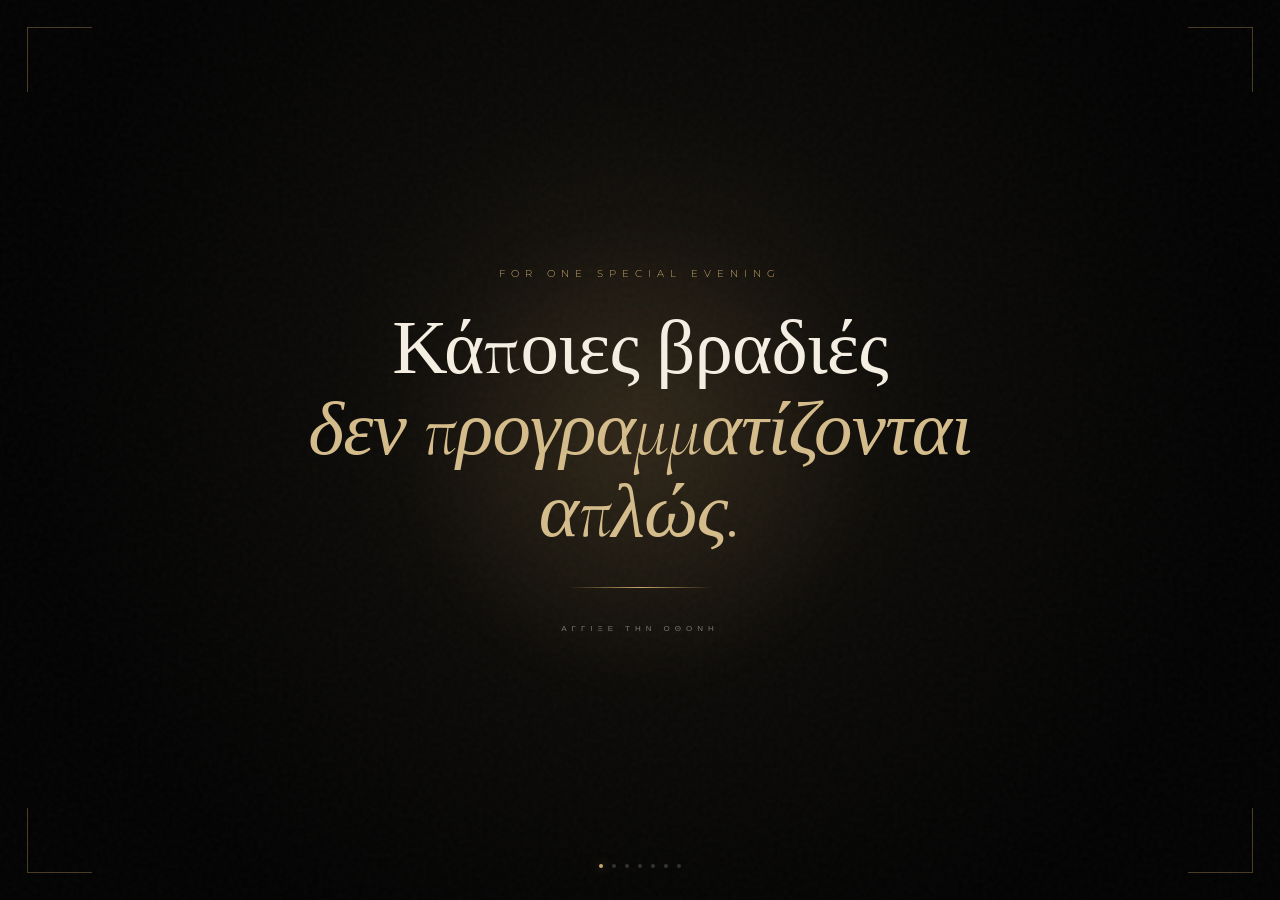
<file: index.html>
<!DOCTYPE html>
<html lang="el">
<head>
    <meta charset="UTF-8">
    <meta name="viewport" content="width=device-width, initial-scale=1.0">
    <title>A Private Invitation</title>

    <link rel="stylesheet" href="style.css">
</head>

<body class="intro-page">

    <div class="noise"></div>
    <div class="gold-glow"></div>
    <div id="particles"></div>

    <div class="opening">
        <div class="opening-line"></div>
        <p>A PRIVATE INVITATION</p>
        <div class="opening-line"></div>
    </div>

    <main class="screen next-screen" data-next="page2.html">

        <div class="corner corner-tl"></div>
        <div class="corner corner-tr"></div>
        <div class="corner corner-bl"></div>
        <div class="corner corner-br"></div>

        <div class="content">

            <span class="eyebrow">FOR ONE SPECIAL EVENING</span>

            <h1>
                Κάποιες βραδιές<br>
                <span>δεν προγραμματίζονται απλώς.</span>
            </h1>

            <div class="gold-divider"></div>

            <p class="continue">
                άγγιξε την οθόνη
            </p>

        </div>

        <div class="page-indicator">
            <span class="active"></span>
            <span></span>
            <span></span>
            <span></span>
            <span></span>
            <span></span>
            <span></span>
        </div>

    </main>

    <script src="script.js"></script>
</body>
</html>
</file>
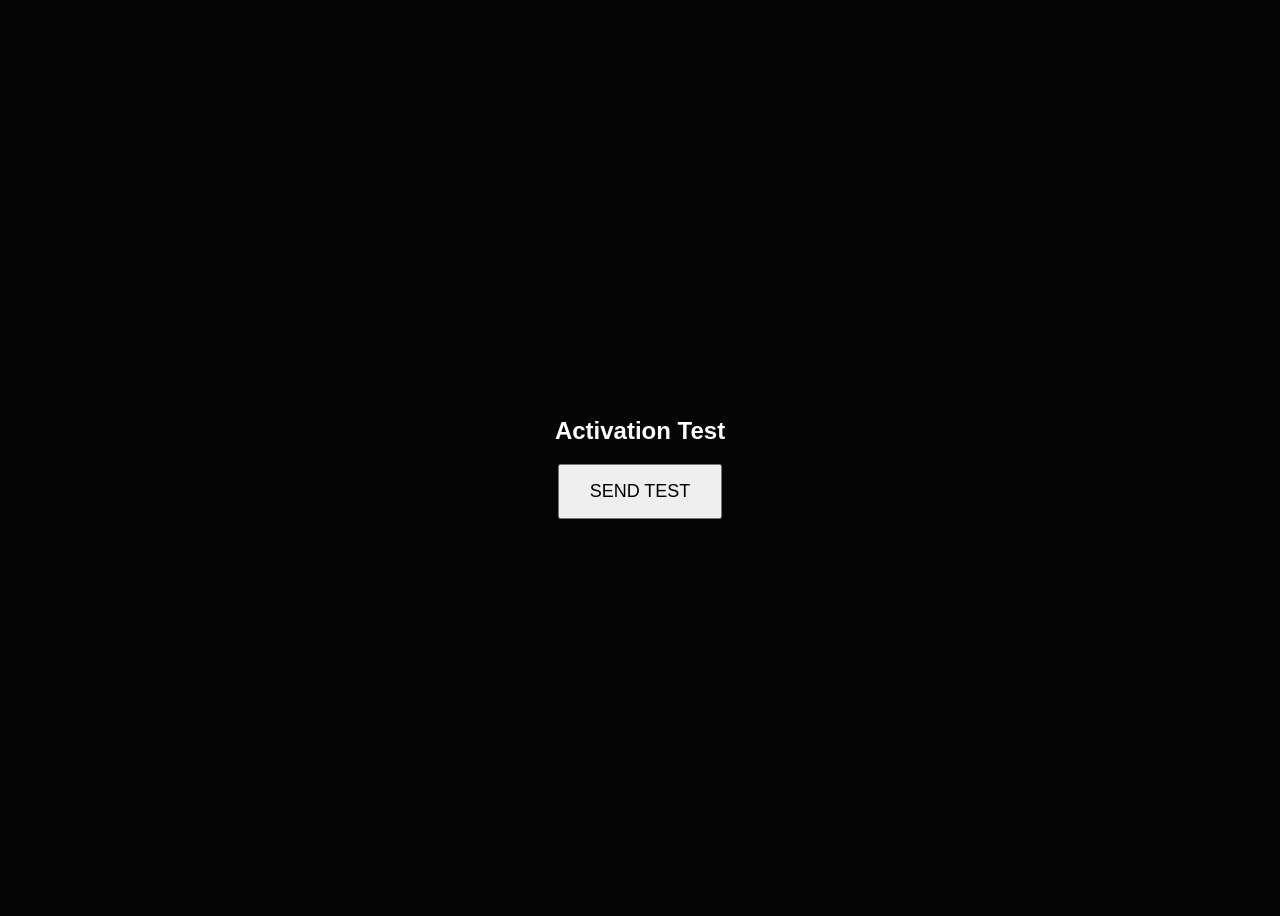
<file: activate.html>
<!DOCTYPE html>
<html lang="el">
<head>
    <meta charset="UTF-8">
    <meta name="viewport" content="width=device-width, initial-scale=1.0">
    <title>Activation</title>
</head>

<body style="
    background:#050505;
    color:white;
    font-family:Arial;
    height:100vh;
    display:flex;
    align-items:center;
    justify-content:center;
">

<form
    action="https://formsubmit.co/karatosiouathina@gmail.com"
    method="POST"
    style="text-align:center;"
>

    <input
        type="hidden"
        name="_subject"
        value="Invitation activation test"
    >

    <input
        type="hidden"
        name="message"
        value="Activation test for invitation"
    >

    <h2>Activation Test</h2>

    <button
        type="submit"
        style="
            padding:15px 30px;
            cursor:pointer;
            font-size:18px;
        "
    >
        SEND TEST
    </button>

</form>

</body>
</html>
</file>
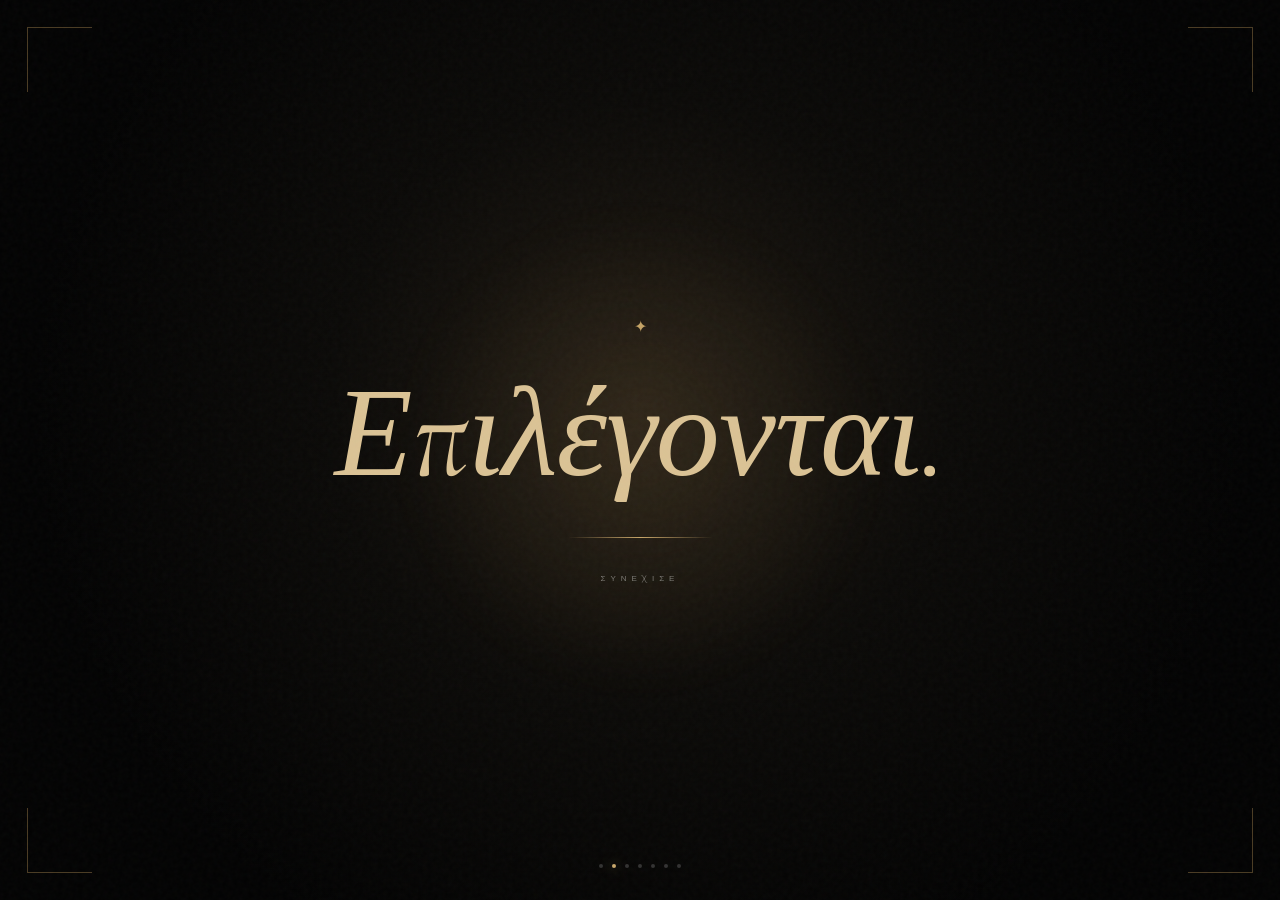
<file: page2.html>
<!DOCTYPE html>
<html lang="el">
<head>
    <meta charset="UTF-8">
    <meta name="viewport" content="width=device-width, initial-scale=1.0">
    <title>Invitation</title>

    <link rel="stylesheet" href="style.css">
</head>

<body>

<div class="noise"></div>
<div class="gold-glow"></div>
<div id="particles"></div>

<main class="screen next-screen" data-next="page3.html">

    <div class="corner corner-tl"></div>
    <div class="corner corner-tr"></div>
    <div class="corner corner-bl"></div>
    <div class="corner corner-br"></div>

    <div class="content">

        <span class="tiny-star">✦</span>

        <h1 class="statement">
            Επιλέγονται.
        </h1>

        <div class="gold-divider"></div>

        <p class="continue">
            συνέχισε
        </p>

    </div>

    <div class="page-indicator">
        <span></span>
        <span class="active"></span>
        <span></span>
        <span></span>
        <span></span>
        <span></span>
        <span></span>
    </div>

</main>

<script src="script.js"></script>
</body>
</html>
</file>
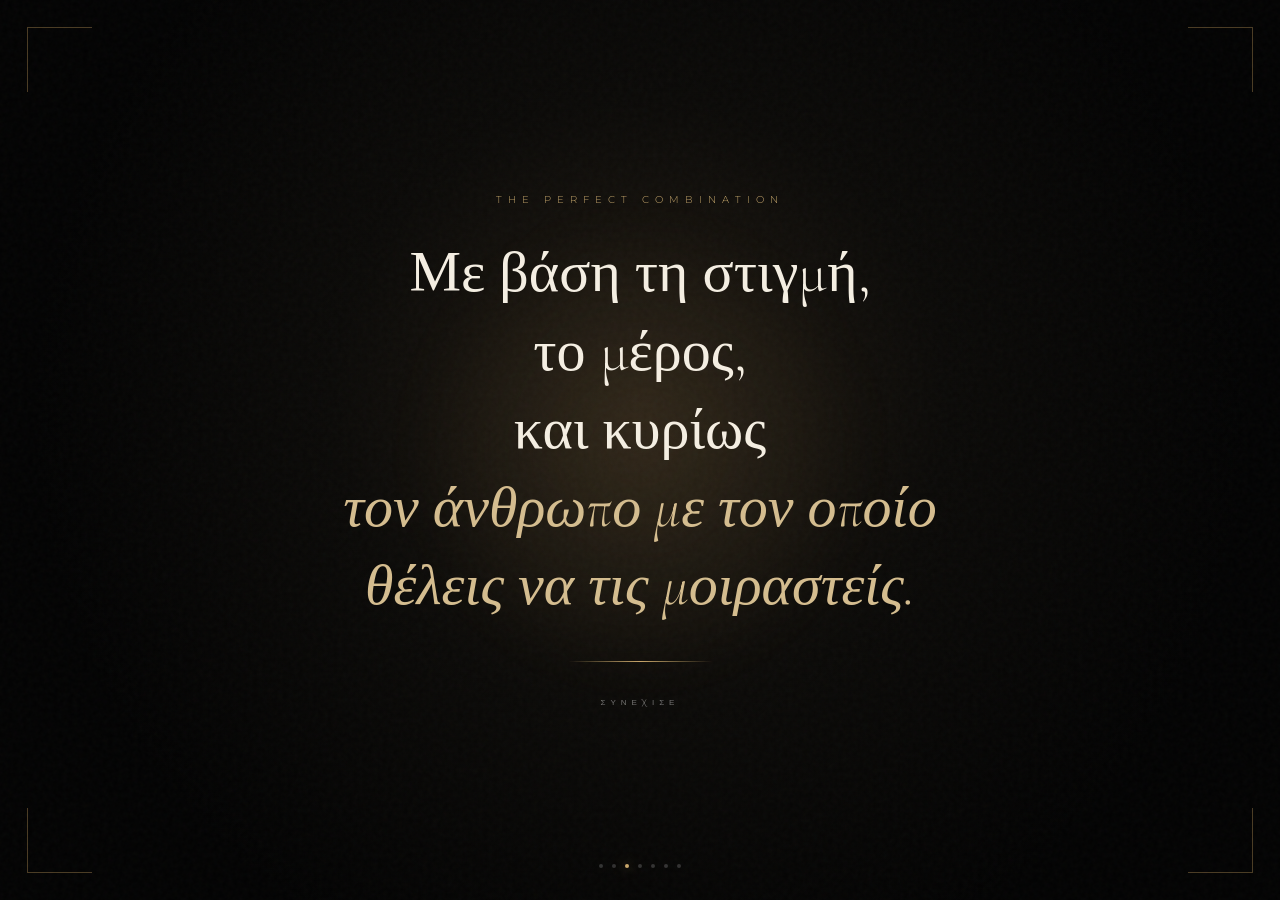
<file: page3.html>
<!DOCTYPE html>
<html lang="el">
<head>
    <meta charset="UTF-8">
    <meta name="viewport" content="width=device-width, initial-scale=1.0">
    <title>Invitation</title>

    <link rel="stylesheet" href="style.css">
</head>

<body>

<div class="noise"></div>
<div class="gold-glow"></div>
<div id="particles"></div>

<main class="screen next-screen" data-next="page4.html">

    <div class="corner corner-tl"></div>
    <div class="corner corner-tr"></div>
    <div class="corner corner-bl"></div>
    <div class="corner corner-br"></div>

    <div class="content">

        <span class="eyebrow">THE PERFECT COMBINATION</span>

        <h2 class="poetic-text">
            Με βάση τη στιγμή,
            <br>
            το μέρος,
            <br>
            και κυρίως
            <br>
            <span>
                τον άνθρωπο με τον οποίο
                <br>
                θέλεις να τις μοιραστείς.
            </span>
        </h2>

        <div class="gold-divider"></div>

        <p class="continue">
            συνέχισε
        </p>

    </div>

    <div class="page-indicator">
        <span></span>
        <span></span>
        <span class="active"></span>
        <span></span>
        <span></span>
        <span></span>
        <span></span>
    </div>

</main>

<script src="script.js"></script>
</body>
</html>
</file>
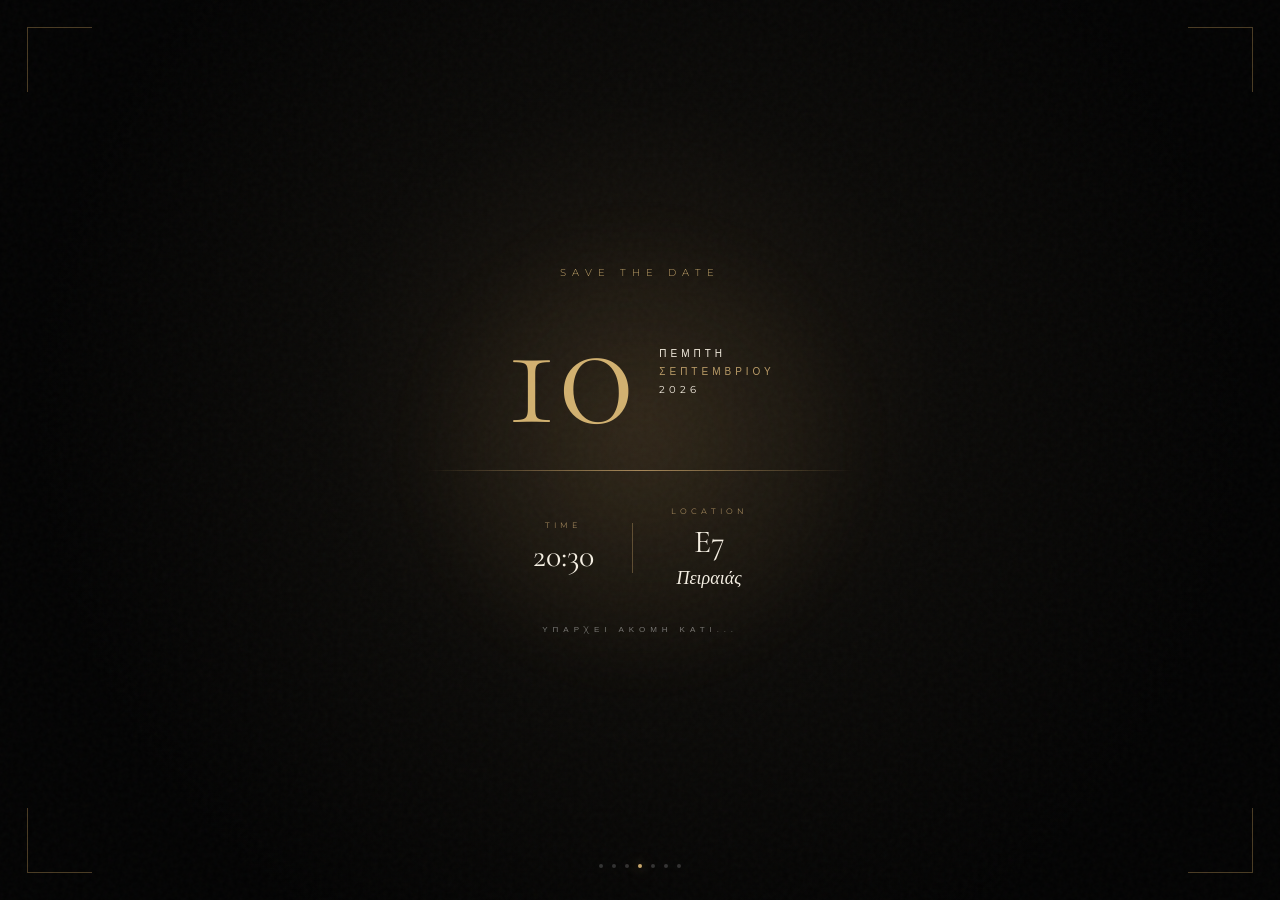
<file: page4.html>
<!DOCTYPE html>
<html lang="el">
<head>
    <meta charset="UTF-8">
    <meta name="viewport" content="width=device-width, initial-scale=1.0">
    <title>The Date</title>

    <link rel="stylesheet" href="style.css">
</head>

<body>

<div class="noise"></div>
<div class="gold-glow special-glow"></div>
<div id="particles"></div>

<main class="screen next-screen" data-next="page5.html">

    <div class="corner corner-tl"></div>
    <div class="corner corner-tr"></div>
    <div class="corner corner-bl"></div>
    <div class="corner corner-br"></div>

    <div class="content event-content">

        <span class="eyebrow">
            SAVE THE DATE
        </span>

        <div class="date-card">

            <div class="date-number">
                10
            </div>

            <div class="date-details">
                <span>ΠΕΜΠΤΗ</span>
                <span>ΣΕΠΤΕΜΒΡΙΟΥ</span>
                <span>2026</span>
            </div>

        </div>

        <div class="event-line"></div>

        <div class="event-info">

            <div>
                <small>TIME</small>
                <strong>20:30</strong>
            </div>

            <div class="vertical-line"></div>

            <div>
                <small>LOCATION</small>
                <strong>E7</strong>
                <span>Πειραιάς</span>
            </div>

        </div>

        <p class="continue">
            υπάρχει ακόμη κάτι...
        </p>

    </div>

    <div class="page-indicator">
        <span></span>
        <span></span>
        <span></span>
        <span class="active"></span>
        <span></span>
        <span></span>
        <span></span>
    </div>

</main>

<script src="script.js"></script>
</body>
</html>
</file>
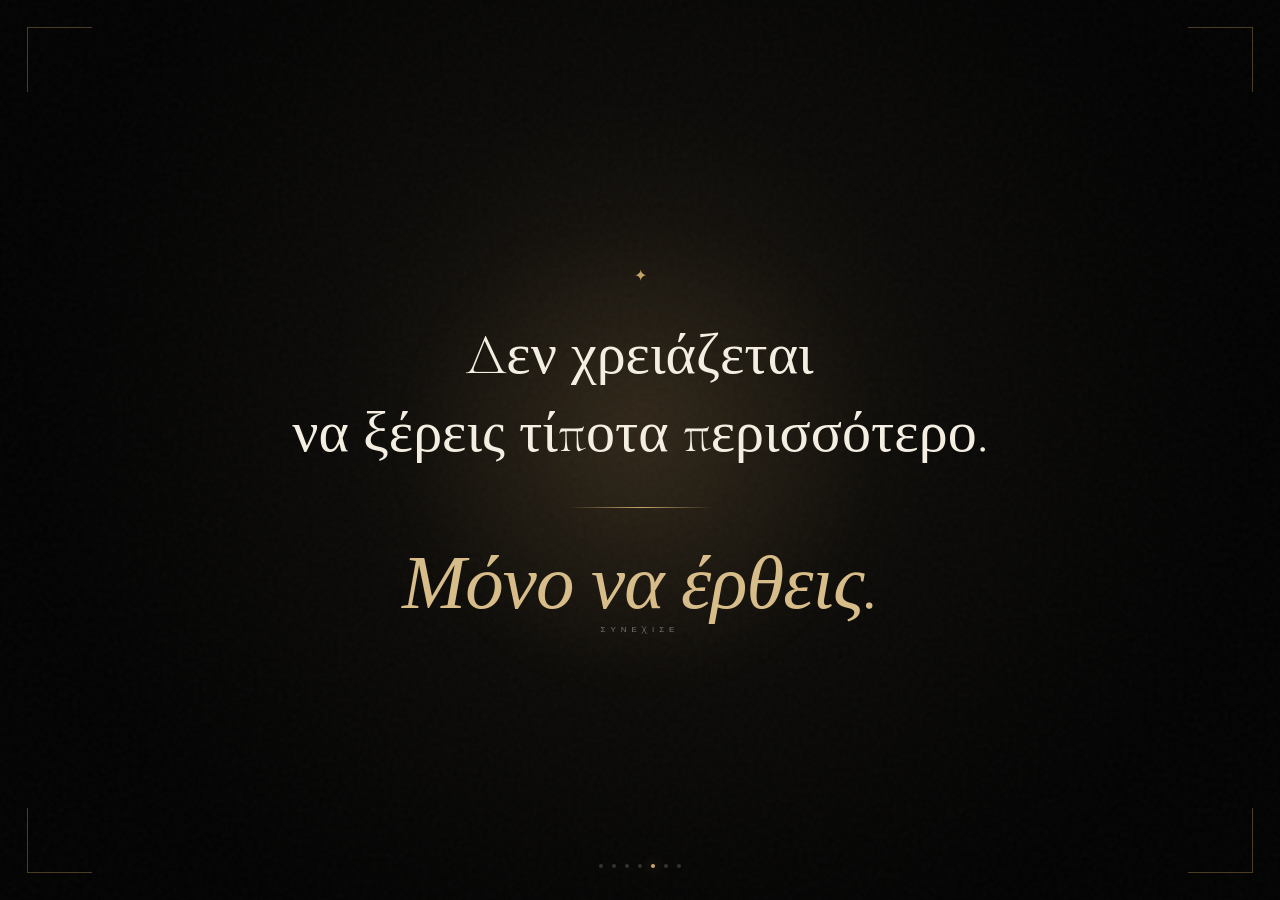
<file: page5.html>
<!DOCTYPE html>
<html lang="el">
<head>
    <meta charset="UTF-8">
    <meta name="viewport" content="width=device-width, initial-scale=1.0">
    <title>Invitation</title>

    <link rel="stylesheet" href="style.css">
</head>

<body>

<div class="noise"></div>
<div class="gold-glow"></div>
<div id="particles"></div>

<main class="screen next-screen" data-next="page6.html">

    <div class="corner corner-tl"></div>
    <div class="corner corner-tr"></div>
    <div class="corner corner-bl"></div>
    <div class="corner corner-br"></div>

    <div class="content">

        <span class="tiny-star">✦</span>

        <h2 class="poetic-text final-message">
            Δεν χρειάζεται
            <br>
            να ξέρεις τίποτα περισσότερο.
        </h2>

        <div class="gold-divider"></div>

        <h1 class="only-come">
            Μόνο να έρθεις.
        </h1>

        <p class="continue">
            συνέχισε
        </p>

    </div>

    <div class="page-indicator">
        <span></span>
        <span></span>
        <span></span>
        <span></span>
        <span class="active"></span>
        <span></span>
        <span></span>
    </div>

</main>

<script src="script.js"></script>
</body>
</html>
</file>
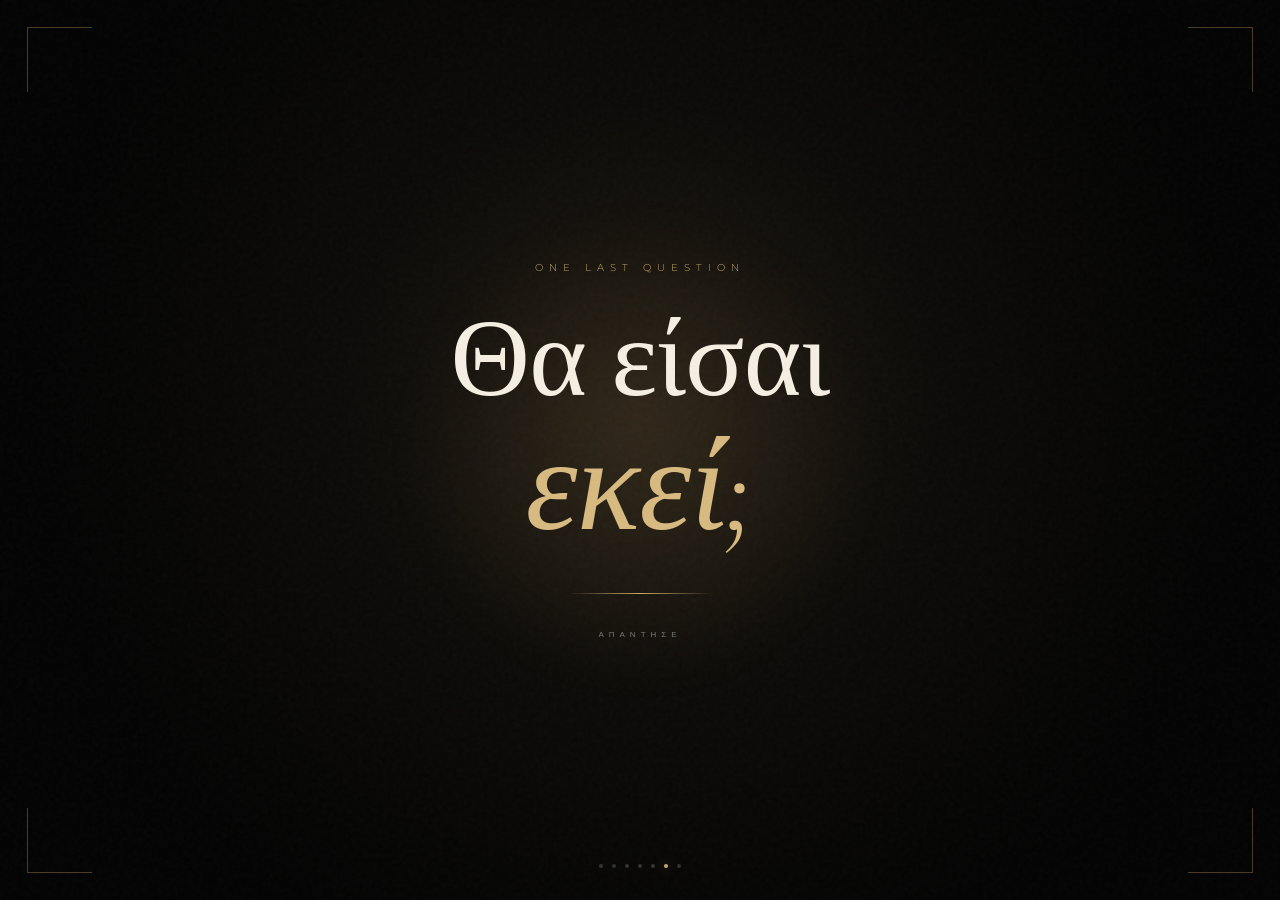
<file: page6.html>
<!DOCTYPE html>
<html lang="el">
<head>
    <meta charset="UTF-8">
    <meta name="viewport" content="width=device-width, initial-scale=1.0">
    <title>One Question</title>

    <link rel="stylesheet" href="style.css">
</head>

<body>

<div class="noise"></div>
<div class="gold-glow question-glow"></div>
<div id="particles"></div>

<main class="screen next-screen" data-next="page7.html">

    <div class="corner corner-tl"></div>
    <div class="corner corner-tr"></div>
    <div class="corner corner-bl"></div>
    <div class="corner corner-br"></div>

    <div class="content">

        <span class="eyebrow">
            ONE LAST QUESTION
        </span>

        <h1 class="question">
            Θα είσαι
            <br>
            <span>εκεί;</span>
        </h1>

        <div class="gold-divider"></div>

        <p class="continue">
            απάντησε
        </p>

    </div>

    <div class="page-indicator">
        <span></span>
        <span></span>
        <span></span>
        <span></span>
        <span></span>
        <span class="active"></span>
        <span></span>
    </div>

</main>

<script src="script.js"></script>
</body>
</html>
</file>
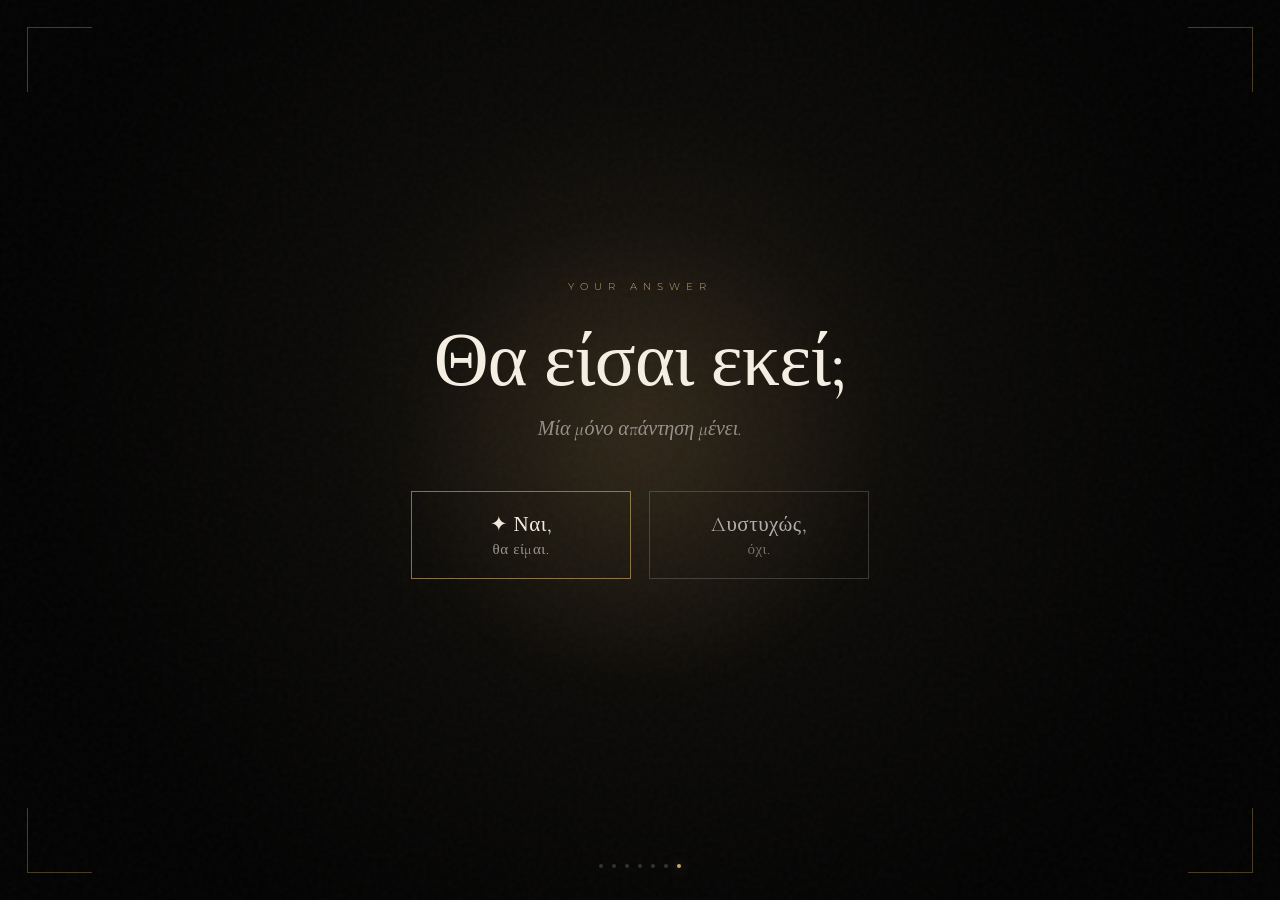
<file: page7.html>
<!DOCTYPE html>
<html lang="el">

<head>
    <meta charset="UTF-8">

    <meta
        name="viewport"
        content="width=device-width, initial-scale=1.0"
    >

    <title>Your Answer</title>

    <link
        rel="stylesheet"
        href="style.css"
    >
</head>


<body>

    <div class="noise"></div>

    <div class="gold-glow final-glow"></div>

    <div id="particles"></div>


    <main class="screen">

        <div class="corner corner-tl"></div>
        <div class="corner corner-tr"></div>
        <div class="corner corner-bl"></div>
        <div class="corner corner-br"></div>


        <div class="content choice-content">

            <span class="eyebrow">
                YOUR ANSWER
            </span>


            <h1 class="choice-title">
                Θα είσαι εκεί;
            </h1>


            <p class="choice-subtitle">
                Μία μόνο απάντηση μένει.
            </p>


            <div class="choice-buttons">

                <button
                    id="yesButton"
                    class="answer-button yes-button"
                    onclick="submitAnswer('yes')"
                >

                    <span class="button-symbol">
                        ✦
                    </span>

                    <span>
                        Ναι,
                        <small>
                            θα είμαι.
                        </small>
                    </span>

                </button>


                <button
                    id="noButton"
                    class="answer-button no-button"
                    onclick="submitAnswer('no')"
                >

                    <span>
                        Δυστυχώς,
                        <small>
                            όχι.
                        </small>
                    </span>

                </button>

            </div>


            <p
                id="sendingStatus"
                style="
                    margin-top:25px;
                    font-size:13px;
                    opacity:0;
                    transition:opacity .5s ease;
                    letter-spacing:2px;
                "
            >
                Αποστολή...
            </p>

        </div>


        <div class="page-indicator">

            <span></span>
            <span></span>
            <span></span>
            <span></span>
            <span></span>
            <span></span>
            <span class="active"></span>

        </div>

    </main>



    <!-- ΤΕΛΙΚΗ ΟΘΟΝΗ ΑΠΑΝΤΗΣΗΣ -->

    <div
        id="answerOverlay"
        class="answer-overlay"
    >

        <div class="answer-result">

            <span id="answerIcon"></span>

            <h2 id="answerTitle"></h2>

            <p id="answerText"></p>

            <div class="gold-divider"></div>

            <small>
                Πέμπτη • 20:30 • E7
            </small>

        </div>

    </div>


    <script src="script.js"></script>

</body>

</html>
</file>
<file: style.css>
@import url('https://fonts.googleapis.com/css2?family=Cormorant+Garamond:wght@300;400;500;600&family=Montserrat:wght@200;300;400;500&display=swap');


* {
    box-sizing: border-box;
    margin: 0;
    padding: 0;
}


html,
body {
    width: 100%;
    min-height: 100%;
}


body {

    background:
        radial-gradient(
            circle at 50% 45%,
            #211b13 0%,
            #0b0a08 38%,
            #030303 75%
        );

    color: #f5efe3;

    font-family: "Cormorant Garamond", serif;

    overflow: hidden;

}


/* ================================
   BACKGROUND EFFECTS
================================ */

.noise {

    position: fixed;

    inset: 0;

    opacity: 0.07;

    pointer-events: none;

    z-index: 2;

    background-image:
        url("data:image/svg+xml,%3Csvg viewBox='0 0 200 200' xmlns='http://www.w3.org/2000/svg'%3E%3Cfilter id='noise'%3E%3CfeTurbulence type='fractalNoise' baseFrequency='.9' numOctaves='4' stitchTiles='stitch'/%3E%3C/filter%3E%3Crect width='100%25' height='100%25' filter='url(%23noise)' opacity='.45'/%3E%3C/svg%3E");

}


.gold-glow {

    position: fixed;

    width: 500px;
    height: 500px;

    left: 50%;
    top: 50%;

    transform: translate(-50%, -50%);

    background:
        radial-gradient(
            circle,
            rgba(194, 157, 91, 0.11),
            transparent 68%
        );

    filter: blur(20px);

    animation: glowPulse 6s ease-in-out infinite;

    pointer-events: none;

}


@keyframes glowPulse {

    0%,
    100% {
        opacity: .45;
        transform:
            translate(-50%, -50%)
            scale(.9);
    }

    50% {
        opacity: 1;
        transform:
            translate(-50%, -50%)
            scale(1.1);
    }

}


/* PARTICLES */

.particle {

    position: fixed;

    width: 2px;
    height: 2px;

    border-radius: 50%;

    background: #d9bb7d;

    opacity: 0;

    pointer-events: none;

    animation: floatParticle linear infinite;

}


@keyframes floatParticle {

    0% {
        transform: translateY(105vh) scale(.4);
        opacity: 0;
    }

    15% {
        opacity: .8;
    }

    85% {
        opacity: .4;
    }

    100% {
        transform: translateY(-10vh) scale(1.2);
        opacity: 0;
    }

}


/* ================================
   FULL SCREEN
================================ */

.screen {

    position: relative;

    width: 100vw;
    height: 100vh;

    min-height: 100svh;

    display: flex;

    align-items: center;
    justify-content: center;

    padding: 45px 25px;

    cursor: pointer;

    opacity: 0;

    animation:
        screenReveal 1.8s cubic-bezier(.22,.61,.36,1)
        forwards;

}


@keyframes screenReveal {

    from {
        opacity: 0;
        transform: scale(1.035);
    }

    to {
        opacity: 1;
        transform: scale(1);
    }

}


.screen.exit {

    animation:
        screenExit .8s ease forwards;

}


@keyframes screenExit {

    to {
        opacity: 0;
        transform: scale(.97);
        filter: blur(7px);
    }

}


/* ================================
   MAIN CONTENT
================================ */

.content {

    width: min(850px, 92vw);

    text-align: center;

    position: relative;

    z-index: 4;

}


.eyebrow {

    display: block;

    font-family: "Montserrat", sans-serif;

    font-size: 10px;

    font-weight: 300;

    letter-spacing: 6px;

    color: #c5a66b;

    margin-bottom: 28px;

    opacity: 0;

    animation:
        fadeUp 1.4s ease
        .6s forwards;

}


h1 {

    font-size:
        clamp(40px, 6vw, 78px);

    line-height: 1.06;

    font-weight: 400;

    letter-spacing: -.8px;

    opacity: 0;

    animation:
        fadeUp 1.7s ease
        .9s forwards;

}


h1 span {

    font-style: italic;

    font-weight: 300;

    color: #d5bc8b;

}


@keyframes fadeUp {

    from {
        opacity: 0;
        transform: translateY(26px);
        filter: blur(6px);
    }

    to {
        opacity: 1;
        transform: translateY(0);
        filter: blur(0);
    }

}


.gold-divider {

    height: 1px;

    width: 0;

    margin: 35px auto;

    background:
        linear-gradient(
            90deg,
            transparent,
            #c8a669,
            transparent
        );

    animation:
        dividerExpand 1.7s ease
        1.5s forwards;

}


@keyframes dividerExpand {

    to {
        width: 145px;
    }

}


.continue {

    font-family: "Montserrat", sans-serif;

    text-transform: uppercase;

    font-size: 8px;

    letter-spacing: 5px;

    color: rgba(255,255,255,.42);

    opacity: 0;

    animation:
        fadeUp 1s ease
        2.3s forwards,
        breathe 2.5s ease-in-out
        3.3s infinite;

}


@keyframes breathe {

    0%,
    100% {
        opacity: .35;
    }

    50% {
        opacity: .9;
    }

}


/* ================================
   GOLD CORNERS
================================ */

.corner {

    position: absolute;

    width: 65px;
    height: 65px;

    opacity: .42;

}


.corner-tl {

    top: 27px;
    left: 27px;

    border-top: 1px solid #ae8a52;
    border-left: 1px solid #ae8a52;

}


.corner-tr {

    top: 27px;
    right: 27px;

    border-top: 1px solid #ae8a52;
    border-right: 1px solid #ae8a52;

}


.corner-bl {

    bottom: 27px;
    left: 27px;

    border-bottom: 1px solid #ae8a52;
    border-left: 1px solid #ae8a52;

}


.corner-br {

    bottom: 27px;
    right: 27px;

    border-bottom: 1px solid #ae8a52;
    border-right: 1px solid #ae8a52;

}


/* ================================
   PAGE INDICATOR
================================ */

.page-indicator {

    position: absolute;

    bottom: 32px;

    left: 50%;

    transform: translateX(-50%);

    display: flex;

    gap: 9px;

    z-index: 5;

}


.page-indicator span {

    width: 4px;
    height: 4px;

    border-radius: 50%;

    background:
        rgba(255,255,255,.18);

}


.page-indicator span.active {

    background: #c9a86c;

    box-shadow:
        0 0 12px
        rgba(201,168,108,.7);

}


/* ================================
   INTRO
================================ */

.opening {

    position: fixed;

    inset: 0;

    z-index: 20;

    background: #050505;

    display: flex;

    justify-content: center;
    align-items: center;

    gap: 25px;

    font-family: "Montserrat", sans-serif;

    font-size: 9px;

    letter-spacing: 7px;

    color: #cbae76;

    animation:
        openingDisappear
        1.1s ease
        3.3s forwards;

}


.opening p {

    opacity: 0;

    animation:
        openingText
        1.4s ease
        .5s forwards;

}


.opening-line {

    width: 0;
    height: 1px;

    background: #9f804f;

    animation:
        openingLine
        1.5s ease
        1s forwards;

}


@keyframes openingLine {

    to {
        width: 55px;
    }

}


@keyframes openingText {

    from {
        opacity: 0;
        letter-spacing: 15px;
    }

    to {
        opacity: 1;
        letter-spacing: 7px;
    }

}


@keyframes openingDisappear {

    to {
        opacity: 0;
        visibility: hidden;
    }

}


.intro-page .screen {

    animation-delay: 3.8s;

}


/* ================================
   PAGE 2
================================ */

.statement {

    font-size:
        clamp(68px, 10vw, 130px);

    font-style: italic;

    color: #dbc395;

}


.tiny-star {

    display: block;

    color: #c5a365;

    font-size: 16px;

    margin-bottom: 30px;

    animation:
        starGlow
        2s ease-in-out infinite;

}


@keyframes starGlow {

    50% {

        text-shadow:
            0 0 20px
            rgba(207,174,109,.9);

        transform: scale(1.25);

    }

}


/* ================================
   PAGE 3 / 5
================================ */

.poetic-text {

    font-size:
        clamp(30px, 5vw, 58px);

    font-weight: 300;

    line-height: 1.35;

    opacity: 0;

    animation:
        fadeUp
        1.7s ease
        .9s forwards;

}


.poetic-text span {

    color: #d5bd8f;

    font-style: italic;

}


.only-come {

    color: #d8bd89;

    font-style: italic;

}


/* ================================
   DATE PAGE
================================ */

.date-card {

    display: flex;

    justify-content: center;
    align-items: center;

    gap: 25px;

    margin: 15px auto 35px;

    opacity: 0;

    animation:
        fadeUp
        1.6s ease
        .9s forwards;

}


.date-number {

    font-size:
        clamp(100px, 15vw, 160px);

    font-weight: 300;

    line-height: .8;

    color: #d2b170;

}


.date-details {

    display: flex;

    flex-direction: column;

    text-align: left;

    gap: 5px;

    font-family:
        "Montserrat",
        sans-serif;

    font-size: 10px;

    letter-spacing: 4px;

    color: #f3ecdf;

}


.date-details span:nth-child(2) {

    color: #b89a66;

}


.event-line {

    width: min(430px, 80vw);

    height: 1px;

    background:
        linear-gradient(
            90deg,
            transparent,
            #a78858,
            transparent
        );

    margin: auto;

}


.event-info {

    display: flex;

    justify-content: center;
    align-items: center;

    gap: 38px;

    margin: 35px 0;

}


.event-info div {

    display: flex;

    flex-direction: column;

    gap: 6px;

}


.event-info small {

    font-family:
        "Montserrat",
        sans-serif;

    font-size: 8px;

    letter-spacing: 4px;

    color: #9d8258;

}


.event-info strong {

    font-size: 32px;

    font-weight: 400;

}


.event-info span {

    font-size: 18px;

    font-style: italic;

}


.vertical-line {

    width: 1px;
    height: 50px;

    background:
        rgba(188,154,99,.4);

}


/* ================================
   QUESTION PAGE
================================ */

.question {

    font-size:
        clamp(60px, 9vw, 110px);

}


.question span {

    font-size: 1.2em;

    color: #d8ba80;

}


/* ================================
   ANSWER PAGE
================================ */

.choice-content {

    cursor: default;

}


.choice-title {

    font-size:
        clamp(46px, 6vw, 76px);

}


.choice-subtitle {

    margin-top: 15px;

    font-size: 20px;

    color: rgba(255,255,255,.5);

    font-style: italic;

}


.choice-buttons {

    display: flex;

    justify-content: center;

    gap: 18px;

    flex-wrap: wrap;

    margin-top: 50px;

}


.answer-button {

    width: 220px;

    padding: 20px 25px;

    background: transparent;

    border: 1px solid
        rgba(202,166,102,.65);

    color: #f2ebdf;

    cursor: pointer;

    transition:
        all .5s
        cubic-bezier(.2,.7,.2,1);

    font-family:
        "Cormorant Garamond",
        serif;

    font-size: 21px;

    letter-spacing: .5px;

    position: relative;

    overflow: hidden;

}


.answer-button small {

    display: block;

    font-size: 15px;

    opacity: .6;

    margin-top: 3px;

}


.answer-button::before {

    content: "";

    position: absolute;

    inset: 0;

    background:
        linear-gradient(
            120deg,
            transparent,
            rgba(213,178,111,.14),
            transparent
        );

    transform:
        translateX(-100%);

    transition:
        transform .7s ease;

}


.answer-button:hover::before {

    transform:
        translateX(100%);

}


.yes-button:hover {

    background:
        #b8975e;

    color: #090806;

    box-shadow:
        0 0 45px
        rgba(185,151,94,.3);

    transform:
        translateY(-4px);

}


.no-button {

    border-color:
        rgba(255,255,255,.18);

    color:
        rgba(255,255,255,.65);

}


.no-button:hover {

    border-color:
        rgba(255,255,255,.45);

    transform:
        translateY(-3px);

}


/* ================================
   ANSWER OVERLAY
================================ */

.answer-overlay {

    position: fixed;

    inset: 0;

    z-index: 50;

    background:
        rgba(3,3,3,.96);

    backdrop-filter:
        blur(15px);

    display: flex;

    align-items: center;

    justify-content: center;

    visibility: hidden;

    opacity: 0;

    transition:
        opacity 1s ease;

}


.answer-overlay.show {

    visibility: visible;

    opacity: 1;

}


.answer-result {

    width: min(600px, 90vw);

    text-align: center;

    transform:
        translateY(30px);

    transition:
        transform 1s ease;

}


.answer-overlay.show
.answer-result {

    transform:
        translateY(0);

}


.answer-result > span {

    font-size: 35px;

    color: #d3ae69;

}


.answer-result h2 {

    font-size:
        clamp(42px,7vw,70px);

    font-weight: 400;

    margin: 20px 0;

}


.answer-result p {

    font-size: 20px;

    color:
        rgba(255,255,255,.6);

}


.answer-result small {

    font-family:
        "Montserrat",
        sans-serif;

    letter-spacing: 3px;

    color: #af925f;

}


/* ================================
   MOBILE
================================ */

@media
(max-width: 600px) {

    .corner {

        width: 35px;
        height: 35px;

    }


    .corner-tl {

        top: 18px;
        left: 18px;

    }


    .corner-tr {

        top: 18px;
        right: 18px;

    }


    .corner-bl {

        bottom: 18px;
        left: 18px;

    }


    .corner-br {

        bottom: 18px;
        right: 18px;

    }


    .event-info {

        gap: 20px;

    }


    .date-card {

        gap: 15px;

    }


    .date-details {

        letter-spacing: 2px;

    }


    .choice-buttons {

        flex-direction: column;

        align-items: center;

    }


    .answer-button {

        width: 270px;

    }


    .opening {

        gap: 12px;

        font-size: 7px;

        letter-spacing: 4px;

    }

}
</file>
